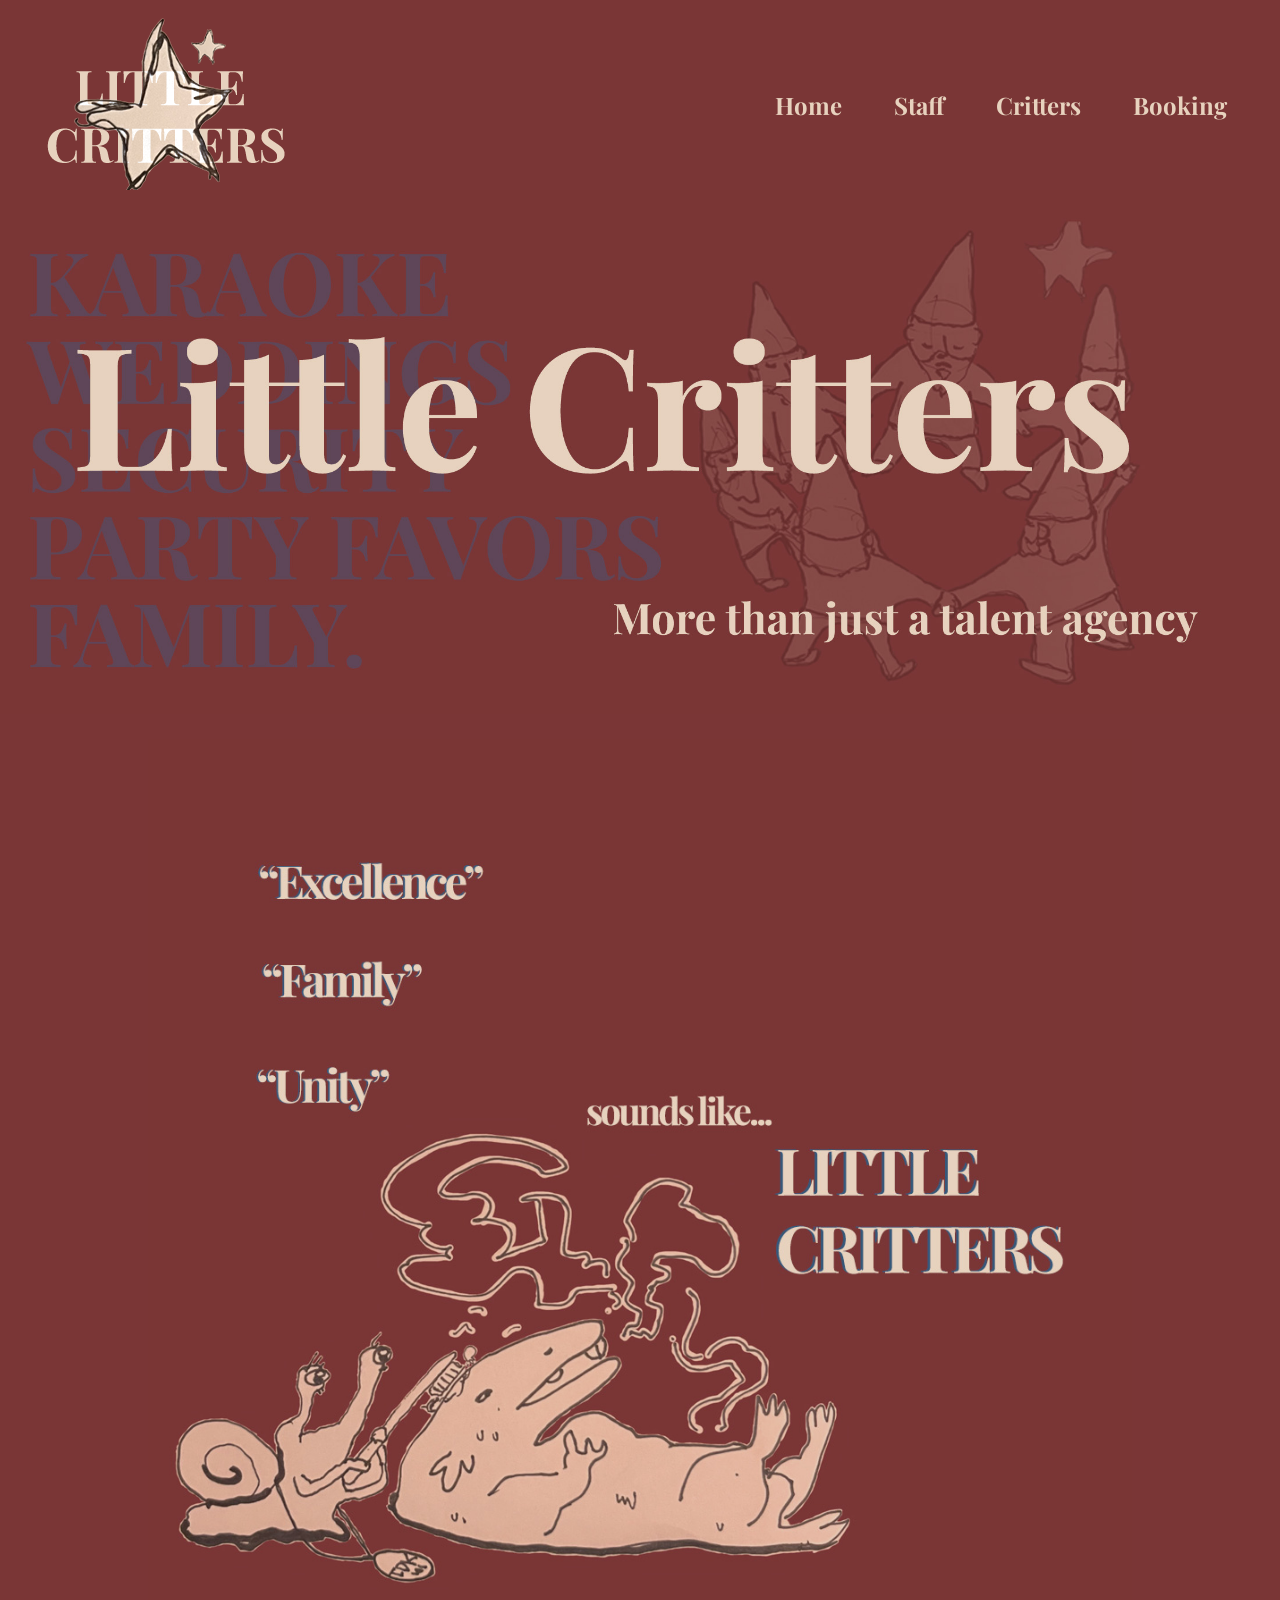
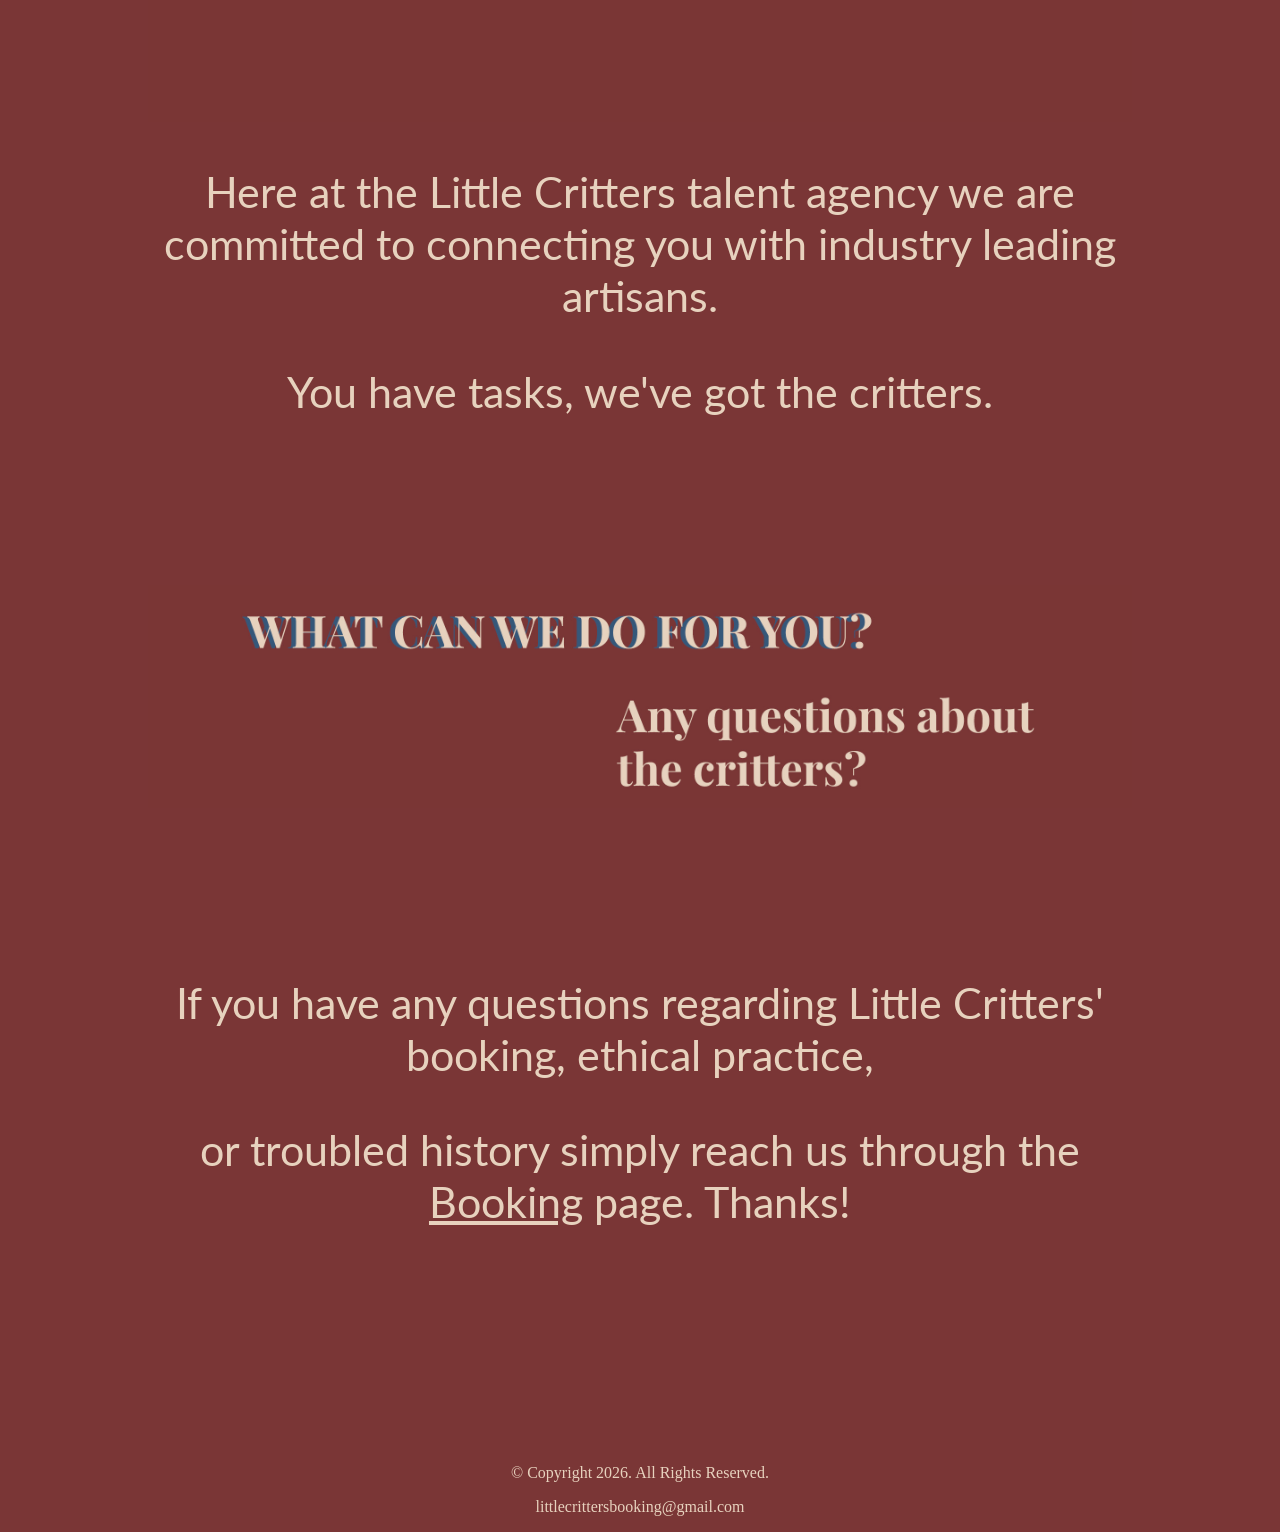
<file: index.html>
<!DOCTYPE html>

<!--
			index.html     " home "
-->

<html lang ="en">

<head>
	<title>Little Critters</title>
	<meta charset="utf-8">
	<link rel="stylesheet" href="css/styles.css">
	<meta name="viewport" content="width=device-width, initial-scale=1.0">
	<link rel="preconnect" href="https://fonts.googleapis.com">
	<link rel="preconnect" href="https://fonts.gstatic.com" crossorigin>
	<link href="https://fonts.googleapis.com/css2?family=Lato:ital,wght@0,100;0,300;0,400;0,700;0,900;1,100;1,300;1,400;1,700;1,900&family=Playfair+Display:ital,wght@0,400..900;1,400..900&display=swap" rel="stylesheet">
</head>

<body>

	<div id="container">
	
		<header>
			<a href="index.html"> <img src="images/starlogo.png" alt="Little critters logo"> </a>
		</header>
	
		<nav>
			<ul>
				<li><a href="index.html">Home</a></li> 
				<li><a href="staff.html">Staff</a></li> 
				<li><a href="critters.html">Critters</a></li> 
				<li><a href="booking.html">Booking</a></li>
			</ul>
		</nav>
		
		<!--hero image -->
		<div id="hero" class="tablet-desktop">
			<img src="images/desktopbanner.jpg" alt="Little critters banner with gnomes and star">
		</div>
		
		
		<!--           MAIN AREA OF PAGE      -->
		
		<main>
			
			<div id="secondbanner">
				<img src="images/secondbanner.jpg" alt="unity, family, and excellence">
				<p> Here at the Little Critters talent agency we are committed to connecting you
				with industry leading artisans.</p>
				<p>You have tasks, we've got the critters.</p>
			</div>
			
			<div id="statement">
				<img src="images/statement.jpg" alt="what can the little critters do for you?">
			</div>
			
			<div id="questions">
				<p> If you have any questions regarding Little Critters' booking, ethical practice,</p>
				<p>or troubled history simply reach us through the <a href="booking.html" id="contact-email-link"> Booking</a> page. Thanks!</p>
			</div>
			
		</main>
		
		<footer>
			<p>&copy; Copyright 2026. All Rights Reserved.</p>
			<p><a href="mailto:littlecrittersbooking@gmail.com">littlecrittersbooking@gmail.com</a></p>
		</footer>
	
	</div>
	
</body>
</html>
</file>
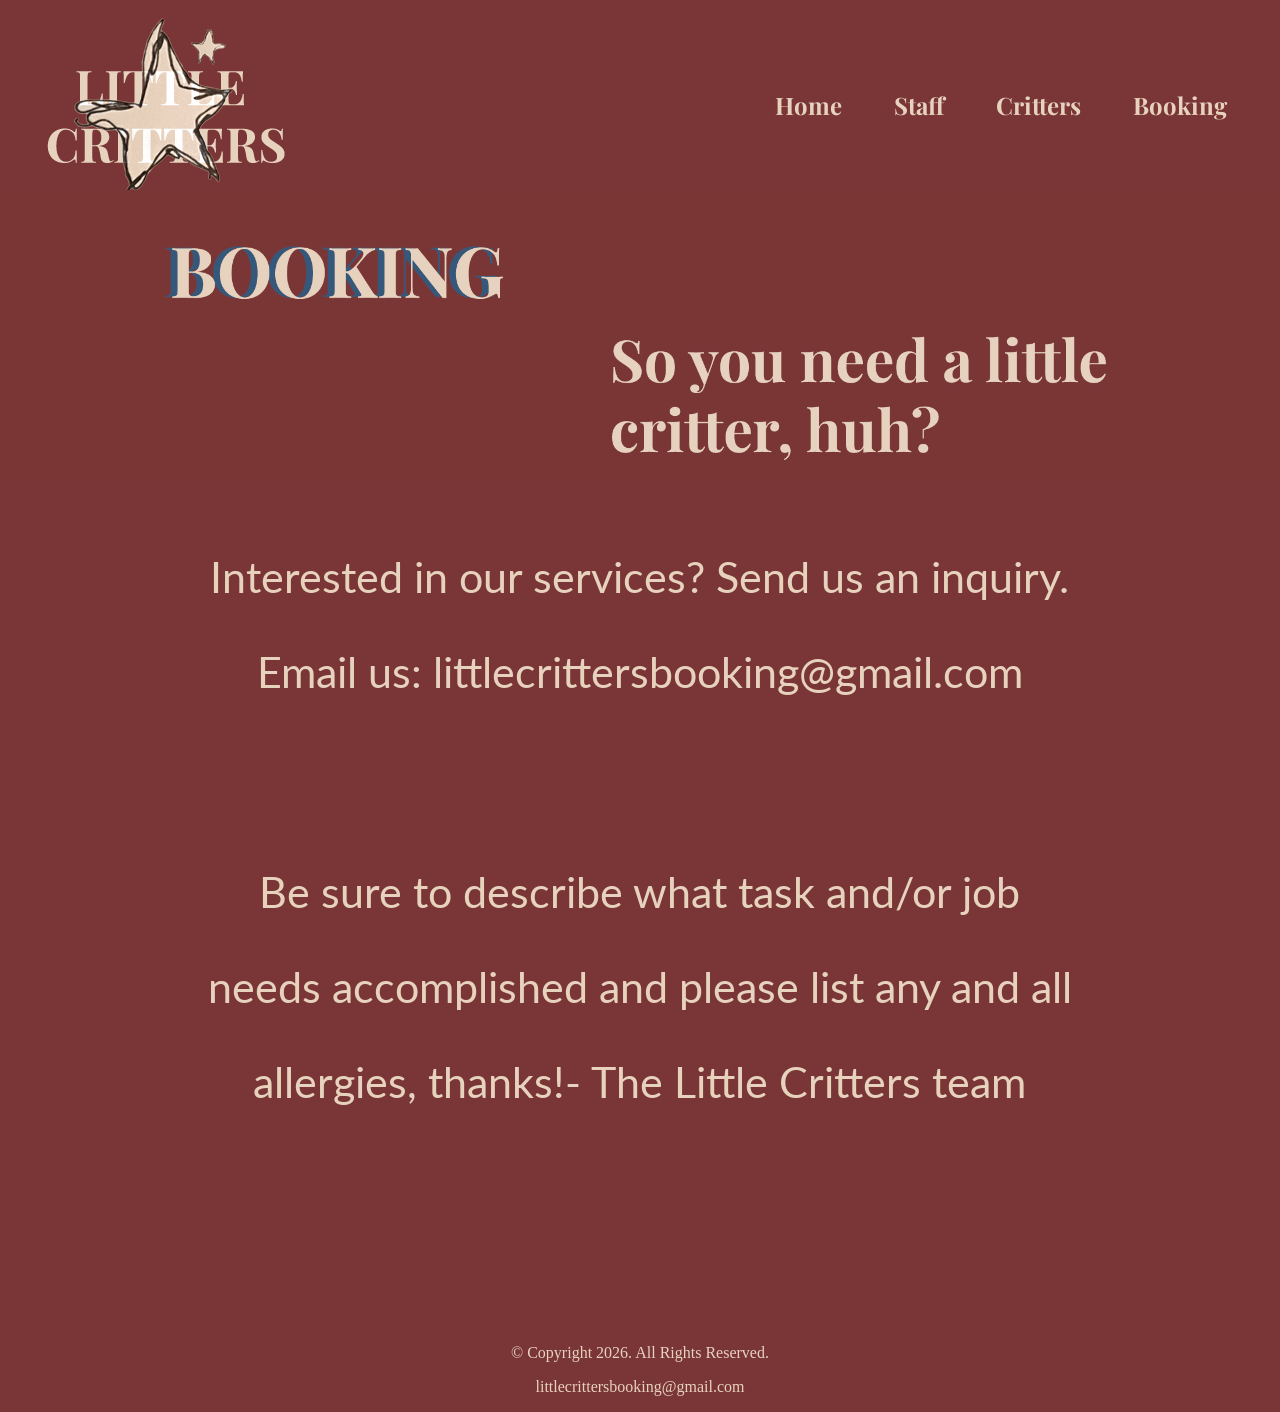
<file: booking.html>
<!DOCTYPE html>

<!--
			booking.html     " booking "
-->

<html lang ="en">
<head>
	<title>Little Critters: Booking</title>
	<meta charset="utf-8">
	<link rel="stylesheet" href="css/styles.css">
	<meta name="viewport" content="width=device-width, initial-scale=1.0">
	<link rel="preconnect" href="https://fonts.googleapis.com">
	<link rel="preconnect" href="https://fonts.gstatic.com" crossorigin>
	<link href="https://fonts.googleapis.com/css2?family=Lato:ital,wght@0,100;0,300;0,400;0,700;0,900;1,100;1,300;1,400;1,700;1,900&family=Playfair+Display:ital,wght@0,400..900;1,400..900&display=swap" rel="stylesheet">
</head>

<body>

	<div id="container">
	
		<header>
			<a href="index.html"> <img src="images/starlogo.png" alt="Little critters logo"> </a>
		</header>
	
		<nav>
			<ul>
				<li><a href="index.html">Home</a></li> 
				<li><a href="staff.html">Staff</a></li> 
				<li><a href="critters.html">Critters</a></li> 
				<li><a href="booking.html">Booking</a></li>
			</ul>
		</nav>
		
		<!--hero image -->
		<div id="hero" class="tablet-desktop">
			<img src="images/bookingbanner.jpg" alt=" Booking. So you need a little critter, huh?">
		</div>
		
		<!--           MAIN AREA OF PAGE      -->
		
		<main>
			
			<div id="inquiry">
				<p> Interested in our services? Send us an inquiry.</p>
				<p> Email us: <a href="mailto:littlecrittersbooking@gmail.com" class="contact-email-link">
				littlecrittersbooking@gmail.com</a></p>
			</div>
			
			<div id="requirements">
				<p> Be sure to describe what task and/or job </p>
				<p>needs accomplished and please list any and all </p>
				<p>allergies, thanks!- The Little Critters team</p>
			</div>
			
		</main>
		
		<footer>
			<p>&copy; Copyright 2026. All Rights Reserved.</p>
			<p><a href="mailto:littlecrittersbooking@gmail.com">littlecrittersbooking@gmail.com</a></p>
		</footer>
	
	</div>
	
</body>
</html>
</file>
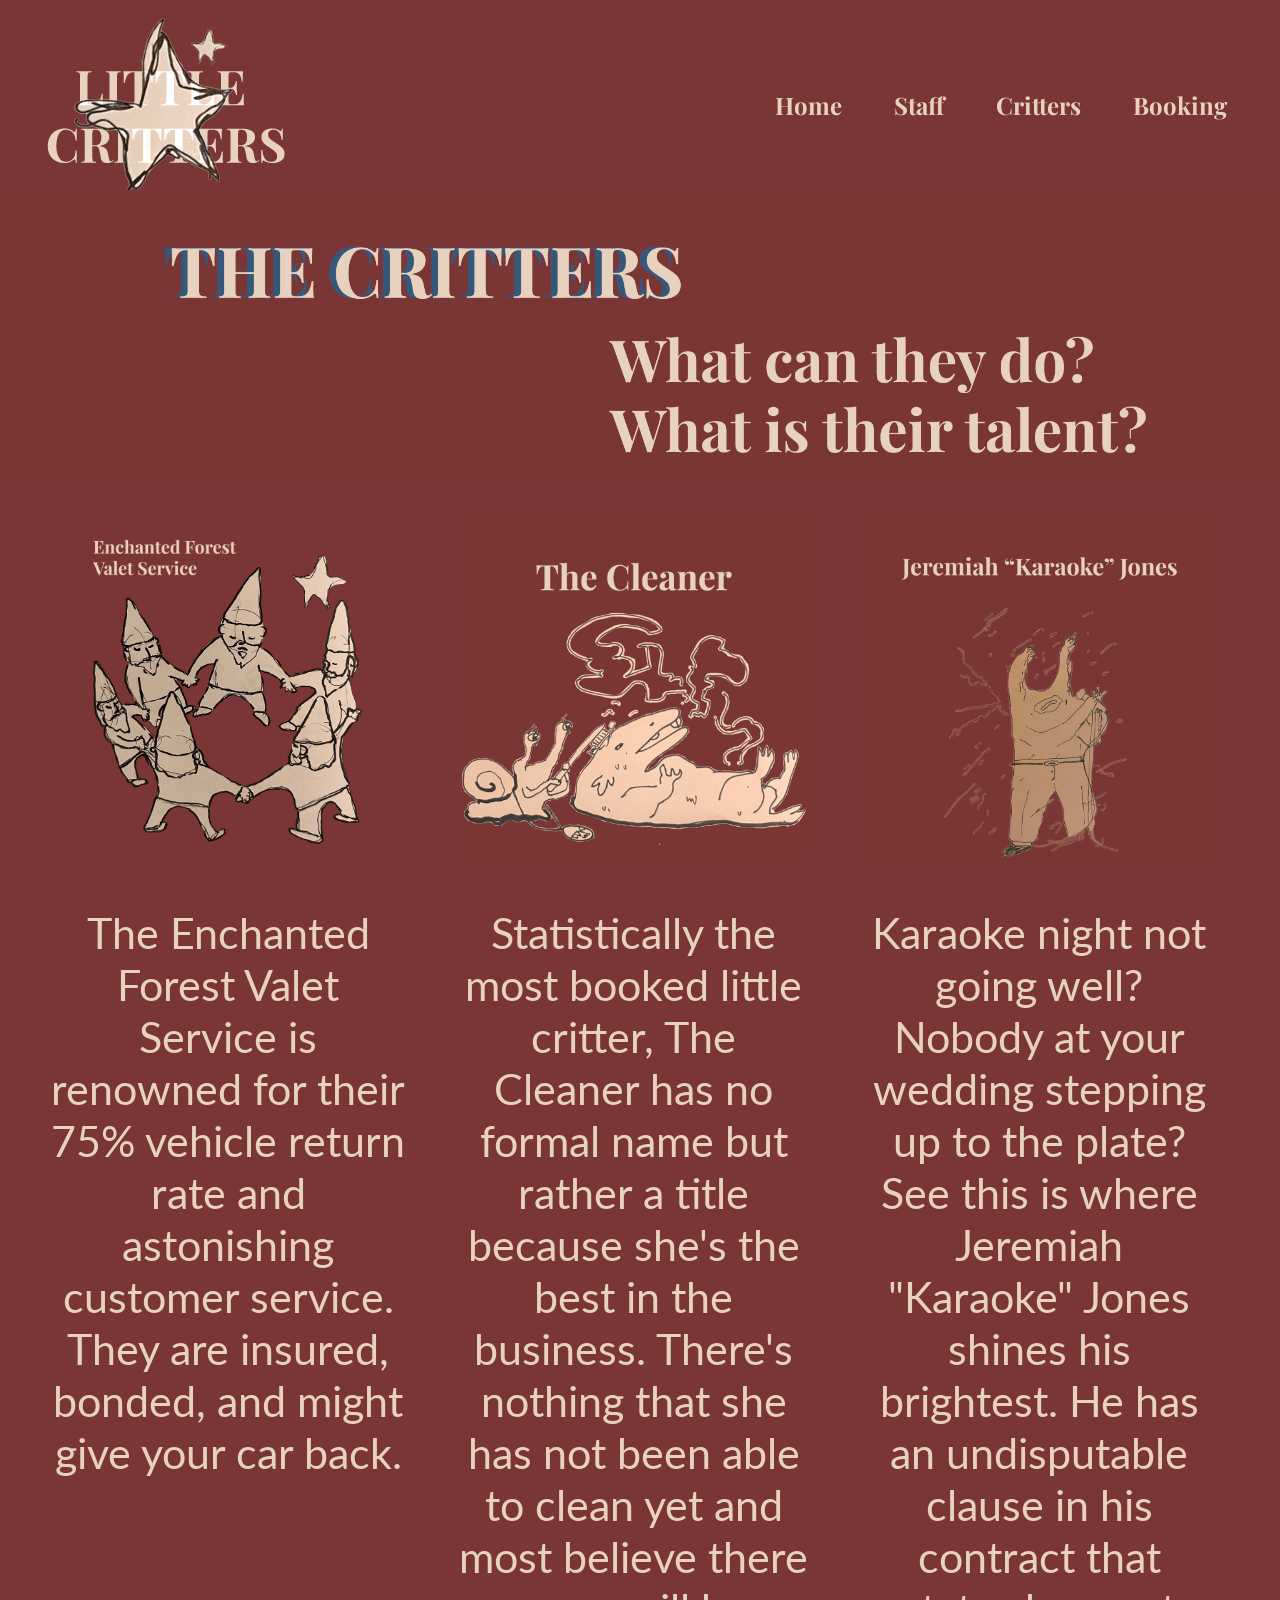
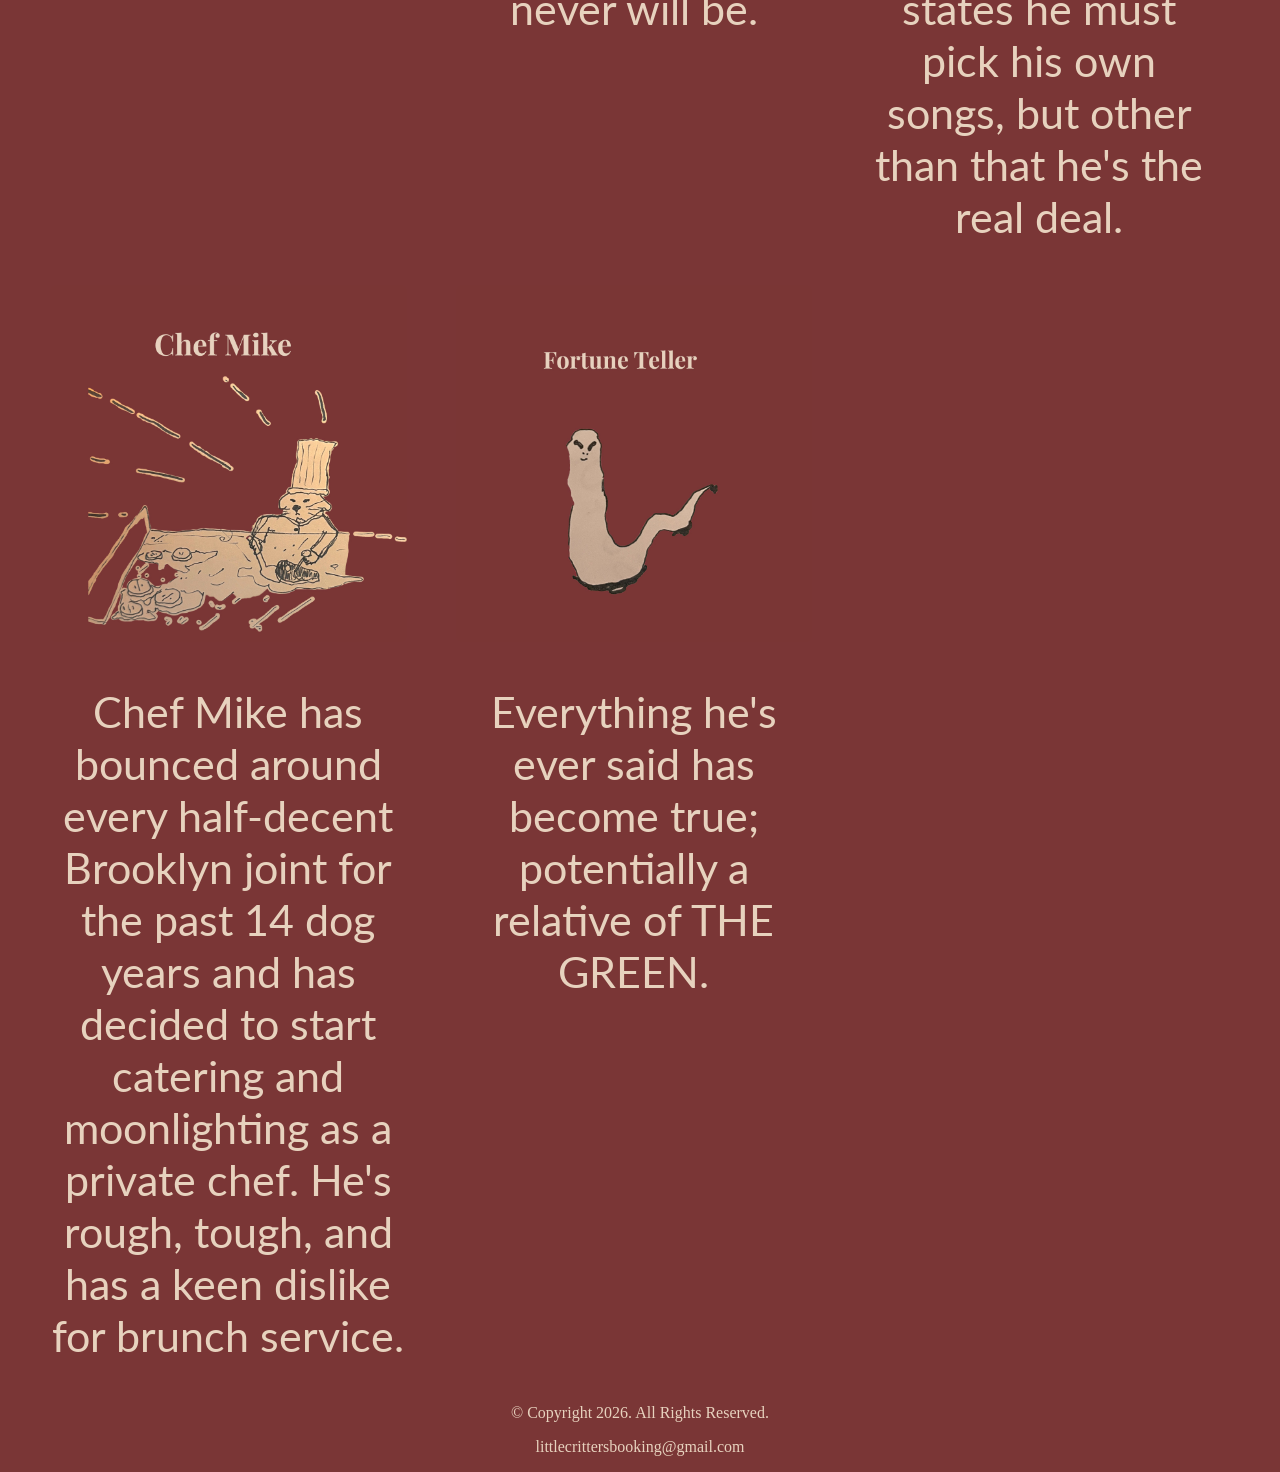
<file: critters.html>
<!DOCTYPE html>

<!--
			critters.html     " critters "
-->

<html lang ="en">
<head>
	<title>Little Critters: The Talent</title>
	<meta charset="utf-8">
	<link rel="stylesheet" href="css/styles.css">
	<meta name="viewport" content="width=device-width, initial-scale=1.0">
	<link rel="preconnect" href="https://fonts.googleapis.com">
	<link rel="preconnect" href="https://fonts.gstatic.com" crossorigin>
	<link href="https://fonts.googleapis.com/css2?family=Lato:ital,wght@0,100;0,300;0,400;0,700;0,900;1,100;1,300;1,400;1,700;1,900&family=Playfair+Display:ital,wght@0,400..900;1,400..900&display=swap" rel="stylesheet">
</head>

<body>

	<div id="container">
	
		<header>
			<a href="index.html"> <img src="images/starlogo.png" alt="Little critters logo"> </a>
		</header>
	
		<nav>
			<ul>
				<li><a href="index.html">Home</a></li> 
				<li><a href="staff.html">Staff</a></li> 
				<li><a href="critters.html">Critters</a></li> 
				<li><a href="booking.html">Booking</a></li>
			</ul>
		</nav>
		
		<!--hero image -->
		<div id="hero" class="tablet-desktop">
			<img src="images/talentbanner.jpg" alt="The critters, what can they do for you?">
		</div>
		
		<!--           MAIN AREA OF PAGE      -->
		
		<main>
			
			<div id="gnomes">
				<img src="images/gnomes.png" alt="gnomes dancing in a circle, caption Enchanted Forest Valet Service" class=round>
				<p> The Enchanted Forest Valet Service is renowned for their 75% vehicle return rate and astonishing
				customer service. They are insured, bonded, and might give your car back.</p>
			</div>
			
			<div id="snail">
				<img src="images/snail.jpg" alt="snail cleaning a creature with a brush" class=round>
				<p> Statistically the most booked little critter, The Cleaner has no formal name but rather a title
				because she's the best in the business. There's nothing that she has not been able to clean yet
				and most believe there never will be.</p>
			</div>
			
			<div id="karaoke">
				<img src="images/karaoke.jpg" alt="Jeremiah karaoke jones singing into a microphone" class=round>
				<p> Karaoke night not going well? Nobody at your wedding stepping up to the plate? See this is where
				Jeremiah "Karaoke" Jones shines his brightest. He has an undisputable clause in his contract
				that states he must pick his own songs, but other than that he's the real deal.</p>
			</div>
			
			<div id="chef">
				<img src="images/chef.jpg" alt="Chef Mike, dog cooking hibachi" class=round>
				<p> Chef Mike has bounced around every half-decent Brooklyn joint for the past 14 dog years and
				has decided to start catering and moonlighting as a private chef. He's rough, tough, and has 
				a keen dislike for brunch service.</p>
			</div>
			
			<div id="worm">
				<img src="images/worm.jpg" alt="Fortune teller worm with extraterrestial face" class=round>
				<p> Everything he's ever said has become true; potentially a relative of THE GREEN.</p>
			</div>
			
		</main>
		
		<footer>
			<p>&copy; Copyright 2026. All Rights Reserved.</p>
			<p><a href="mailto:littlecrittersbooking@gmail.com">littlecrittersbooking@gmail.com</a></p>
		</footer>
	
	</div>
	
</body>
</html>
</file>
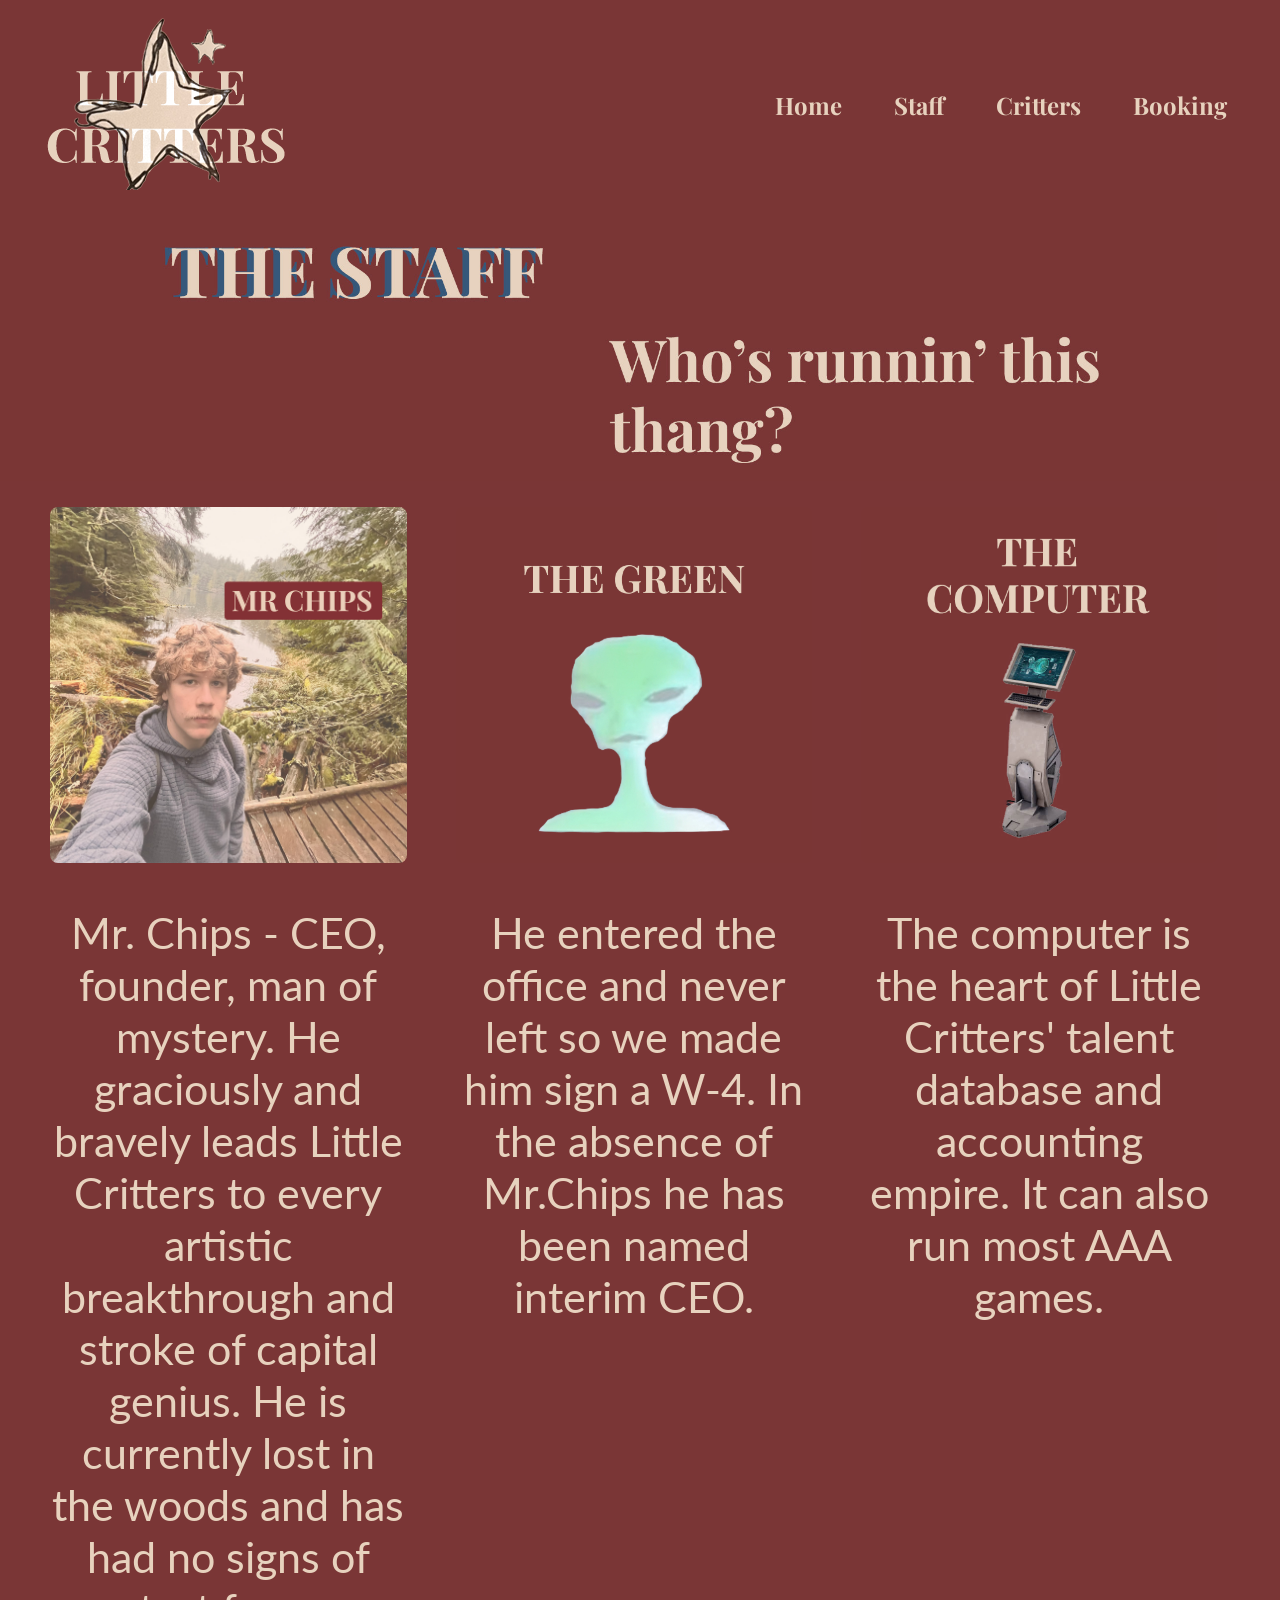
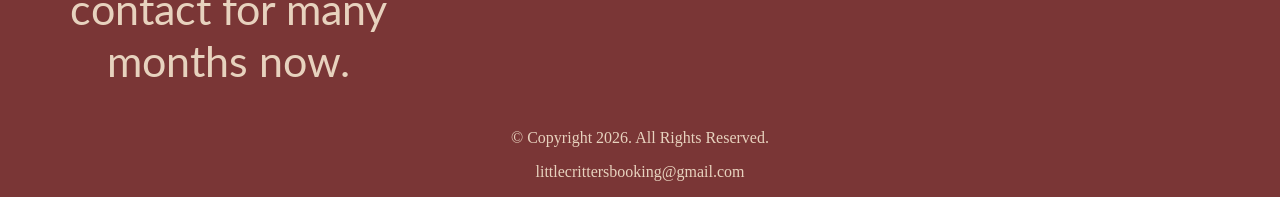
<file: staff.html>
<!DOCTYPE html>

<!--
			staff.html     " staff "
-->

<html lang ="en">
<head>
	<title>Little Critters: The Staff</title>
	<meta charset="utf-8">
	<link rel="stylesheet" href="css/styles.css">
	<meta name="viewport" content="width=device-width, initial-scale=1.0">
	<link rel="preconnect" href="https://fonts.googleapis.com">
	<link rel="preconnect" href="https://fonts.gstatic.com" crossorigin>
	<link href="https://fonts.googleapis.com/css2?family=Lato:ital,wght@0,100;0,300;0,400;0,700;0,900;1,100;1,300;1,400;1,700;1,900&family=Playfair+Display:ital,wght@0,400..900;1,400..900&display=swap" rel="stylesheet">
</head>

<body>

	<div id="container">
	
		<header>
			<a href="index.html"> <img src="images/starlogo.png" alt="Little critters logo"> </a>
		</header>
	
		<nav>
			<ul>
				<li><a href="index.html">Home</a></li> 
				<li><a href="staff.html">Staff</a></li> 
				<li><a href="critters.html">Critters</a></li> 
				<li><a href="booking.html">Booking</a></li>
			</ul>
		</nav>
		
		<!--hero image -->
		<div id="hero" class="tablet-desktop">
			<img src="images/staffbanner.jpg" alt="Little critters banner with gnomes and star">
		</div>
		
		<!--           MAIN AREA OF PAGE      -->
		
		<main>
			
			<div id="mrchips">
				
				<img src="images/mrchips.jpg" alt="CEO mr chips lost in the woods" class=round>
				<p> Mr. Chips - CEO, founder, man of mystery. He graciously and bravely leads Little Critters
				to every artistic breakthrough and stroke of capital genius. He is currently lost in the woods 
				and has had no signs of contact for many months now.</p>
			</div>
			
			<div id="alien">
				<img src="images/alien.jpg" alt="alien guy" class=round>
				<p> He entered the office and never left so we made him sign a W-4. In the absence of Mr.Chips
				he has been named interim CEO.</p>
			</div>
			
			<div id="computer">
				<img src="images/computer.jpg" alt="sci fi super computer" class="round">
				<p> The computer is the heart of Little Critters' talent database and accounting empire. It can also run
				most AAA games.</p>
			</div>
			
		</main>
	
		
		<footer>
			<p>&copy; Copyright 2026. All Rights Reserved.</p>
			<p><a href="mailto:littlecrittersbooking@gmail.com">littlecrittersbooking@gmail.com</a></p>
		</footer>
	
	</div>
	
</body>
</html>
</file>
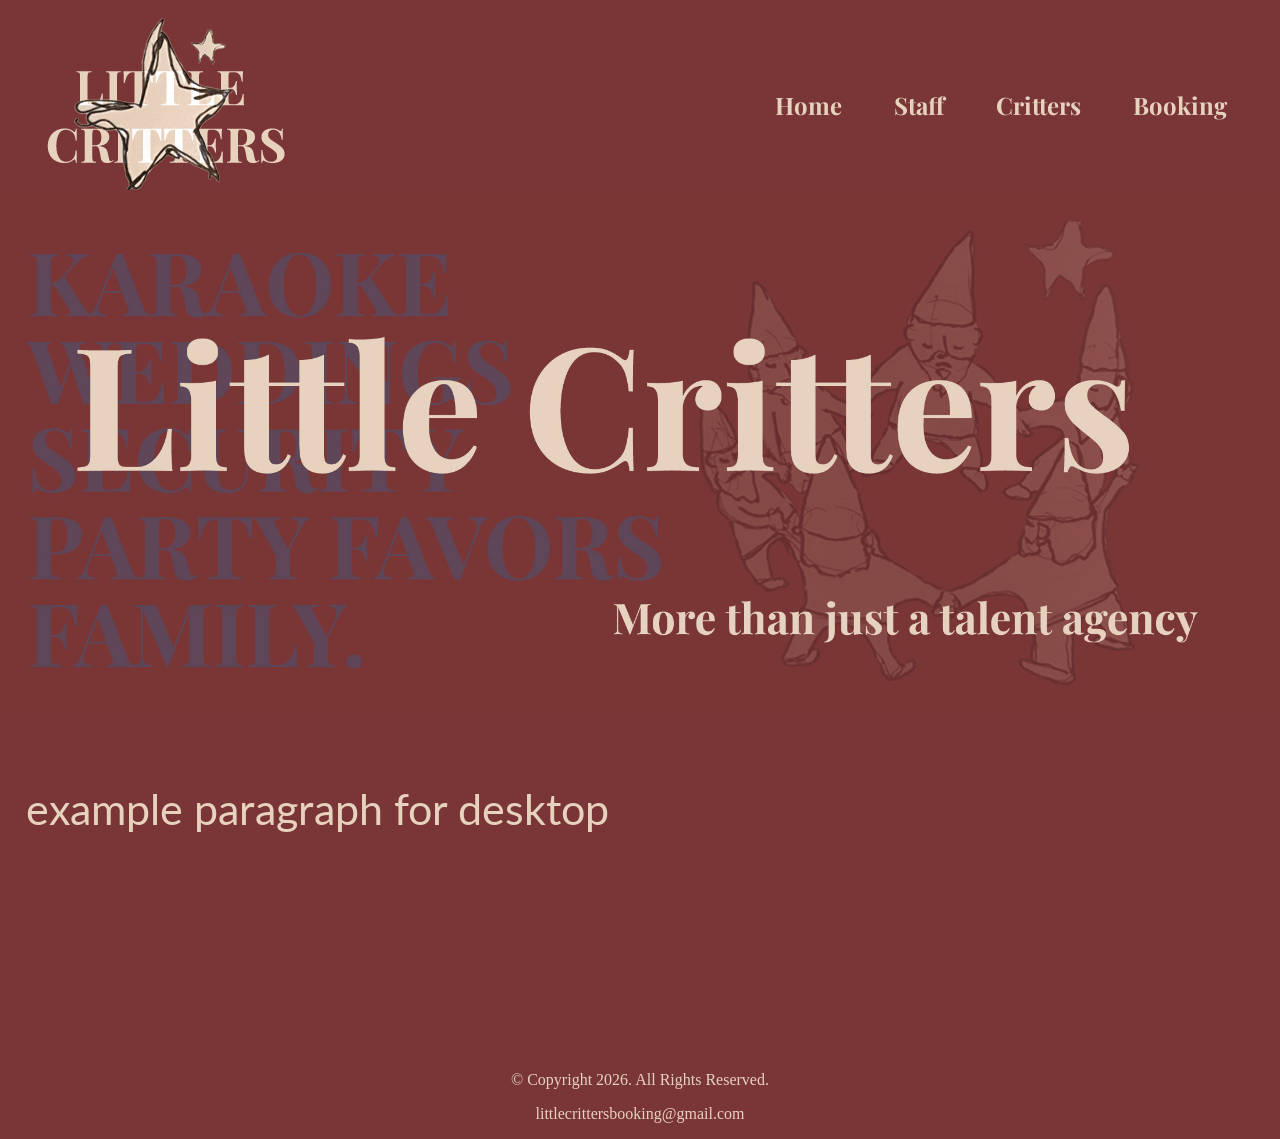
<file: template.html>
<!DOCTYPE html>

<!--
			template.html     "Template"
-->

<html lang ="en">
<head>
	<title>Little Critters: Template</title>
	<meta charset="utf-8">
	<link rel="stylesheet" href="css/styles.css">
	<meta name="viewport" content="width=device-width, initial-scale=1.0">
	<link rel="preconnect" href="https://fonts.googleapis.com">
	<link rel="preconnect" href="https://fonts.gstatic.com" crossorigin>
	<link href="https://fonts.googleapis.com/css2?family=Lato:ital,wght@0,100;0,300;0,400;0,700;0,900;1,100;1,300;1,400;1,700;1,900&family=Playfair+Display:ital,wght@0,400..900;1,400..900&display=swap" rel="stylesheet">
</head>

<body>

	<div id="container">
	
		<header>
			<a href="index.html"> <img src="images/starlogo.png" alt="Little critters logo"> </a>
		</header>
	
		<nav>
			<ul>
				<li><a href="index.html">Home</a></li> 
				<li><a href="staff.html">Staff</a></li> 
				<li><a href="critters.html">Critters</a></li> 
				<li><a href="booking.html">Booking</a></li>
			</ul>
		</nav>
		
		<!--hero image -->
		<div id="hero" class="tablet-desktop">
			<img src="images/desktopbanner.jpg" alt="Little critters banner with gnomes and star">
		</div>
		
		<!--           MAIN AREA OF PAGE      -->
		
		<main>
			
			<div class="mobile">
				<p> example paragraph for mobile </p>
			</div>
			
			<div class="tablet-desktop">
				<p> example paragraph for desktop </p>
			</div>
			
		</main>
		
		<footer>
			<p>&copy; Copyright 2026. All Rights Reserved.</p>
			<p><a href="mailto:littlecrittersbooking@gmail.com">littlecrittersbooking@gmail.com</a></p>
		</footer>
	
	</div>
	
</body>
</html>
</file>
<file: css/styles.css>
/* 
                styles.css      
*/


/* CSS Reset */
body, header, nav, main, footer, h1, div, img, ul{
	margin: 0;
	padding: 0;
	border: 0
}

/* Style rules for body and images */
body {
	background-color: #7A3636;
}

img {
	max-width: 100%;
	display: block;
}

/*Style rules for mobile viewport */

/*Rule style for header*/
header {
	position: -webkit-sticky;
	position: sticky;
	top: 0;
	background-color: #7a3636;
	height: 190px;	
}

header img {
	margin: 0 auto;
}

/* Rule style for navigation area */
nav {
	padding: 1%;
	margin-bottom: 1%;
}

nav ul {
	list-style-type: none;
	text-align: center;
}

nav li {
	font-size: 1.5em;
	font-family: 'Playfair Display', sans-serif;
	font-weight: 700;
	border-top: 1px solid #fff;
	border-color: #e7d2be;
}

nav li:first-child {
	border-top:0;
}

nav li a {
	display: block;
	color: #e7d2be;
	padding: 0.5em 1em;
	text-decoration: none;
}

main a {
	font-family: 'Lato', serif;
	font-weight: 400;
	color: #e7d2be;
}
	


/* Show mobile class, hide tablet-desktop class */
.mobile {
	display: block;
}

.tablet-desktop {
	display: none;
}

/* Style rules for main content */
main {
	background-color: #7a3636;
	padding: 2%;
	font-size: 1.5em;
}

main p {
	font-family: 'Lato', serif;
	font-weight: 400;
	color: #e7d2be;
}

#mrchips, #alien, #computer, #gnomes, #chef, #snail, #worm, #karaoke {
	margin: 0 2%;
}

.round {
	border-radius: 8px;
}

.external-link {
	color: #666600;
	font-weight: bold;
	text-decoration: none;
}

#booking {
	text-align: center;
	margin-top: 5em;
	margin-bottom: 5em;
}

.contact-email-link {
	color: #e7d2be;
	text-decoration: none;
}

.map {
	border: 2px solid #000;
	width: 95%;
	height: 50%;
}

/* Style rules for footer content */
footer p {
	font-size: 1em;
	text-align: center;
	color: #e7d2be;
	padding: 0 1em;
	clear: left;
}

footer p a{
	color: #e7d2be;
	text-decoration: none;
}

/* Media query for tablet viewport */
@media screen and (min-width: 630px),print {
	
	/* Tablet Viewport: show tablet-desktop class, hide mobile class */
	.tablet-desktop {
		display: block;
	}
	
	.mobile {
		display: none;
	}
	
	/* Tablet viewport: Style rule for the header */
	header {
		position: static;
		padding-bottom: 2%;
	}
	
	/* Tablet viewport: Style rules for nav area */
	nav li {
		border-top: none;
		display: inline-block;
		border-right: 1px solid #fff;
	}
	
	nav li:last-child {
		border-right: none;
	}
	
	nav li a {
		padding: 0.1em 0.75em;
	}
	
	/* Tablet viewport: style rules for main content area */
	main ul {
		margin: 0 0 4% 10%;
	}
	
	.map {
		width: 600px;
		height: 450px;

}


/* Media query for desktop viewport */
@media screen and (min-width: 1020px),print {
	
	/*desktop viewport: style rule for header */
	header {
		width: 25%;
		float: left;
		padding-bottom: 0;
	}
	
	/*desktop viewport: style rules for nav area */
	nav {
		float: right;
		width: 70%;
		margin: 4em 1em 0 0;
	}
	
	nav ul {
		text-align: right;
	}
	
	nav li {
		border: none;
	}
	
	nav li a {
		padding: 0.5em 1em;
	}
	
	nav li a:hover {
		color: #7a3636;
		background-color: #e7d2be;
	}
		
	/* desktop viewport: style rules for main content */
	main {
		clear: left;
		margin-bottom: 7em;
	}
	
	main p {
		font-size: 1.8em;
	}
	
	#mrchips, #alien, #computer {
		width: 29%;
		float: left;
		margin: 0 2%;
		text-align:center;
		font-size: 1em;
	}
	
	#gnomes, #chef, #snail, #worm, #karaoke {
		width: 29%;
		float: left;
		margin: 0 2%;
		text-align:center;
		font-size: 1em;
	}
	
	#secondbanner, #statement {
		width: 80%;
		margin: auto;
		text-align:center;
		margin-bottom: 7em;
	}
	
	#inquiry {
		width: 90%;
		margin: auto;
		text-align: center;
		margin-bottom: 7em;
		font-weight: bold;
	}
	
	#questions, #requirements {
		width: 80%;
		margin: auto;
		text-align:center;
		margin-bottom: 1em;
	}
}

/* media query for large desktop viewports */
@media screen and (min-width: 1921px) {
	
	#container {
		width: 1920px;
		margin: 0 auto;
	}
	
}

/* Media query for print */
@media print {
	
	body {
		background-color: #fff;
		color: #000;
	}
	
}
</file>
